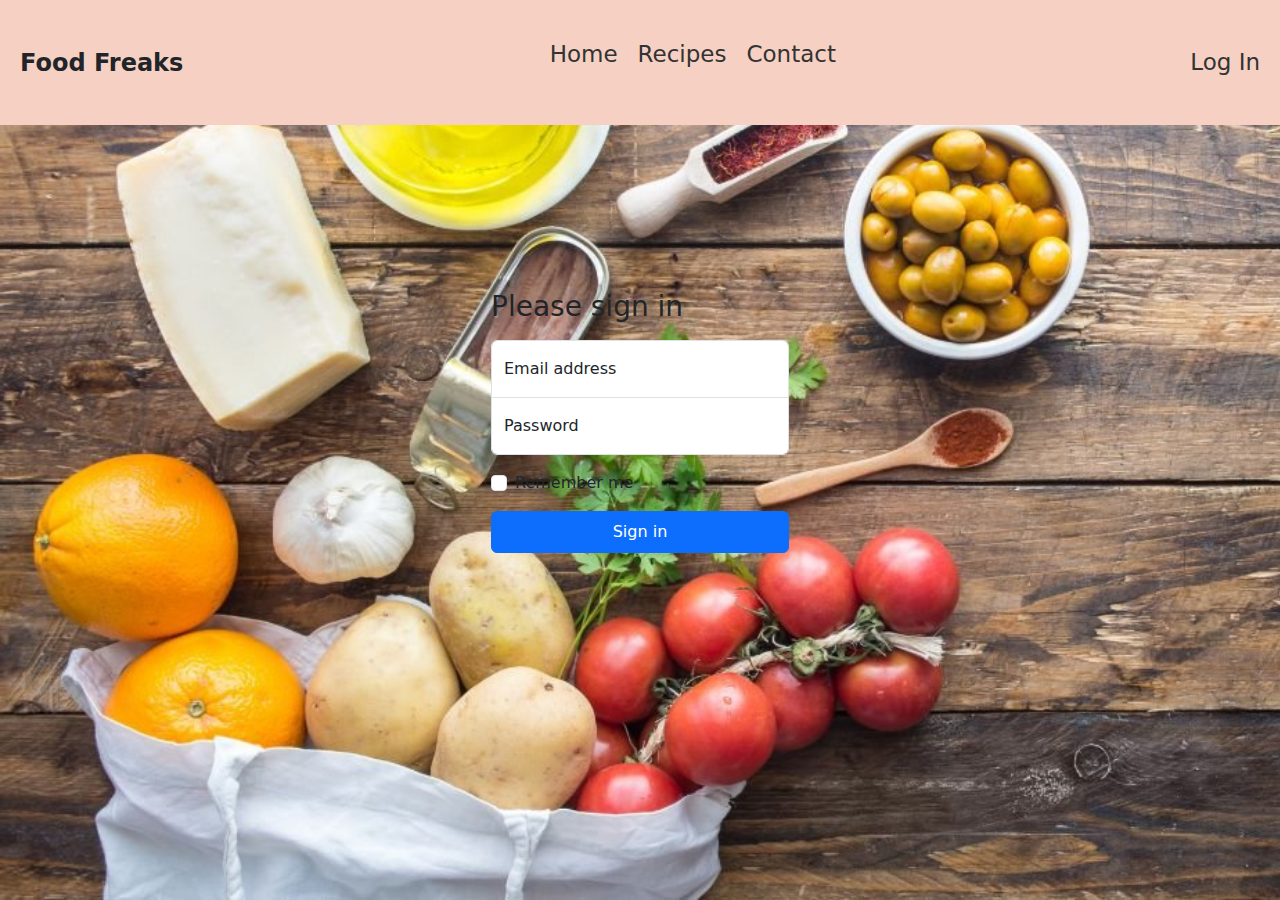
<file: inlog.html>
<!DOCTYPE html>
<html lang="en">
<head>
    <meta charset="UTF-8">
    <meta name="viewport" content="width=device-width, initial-scale=1.0">
    <title>Document</title>
    <link rel="stylesheet" href="css/inlog.css">
  
    
    <link href="https://cdn.jsdelivr.net/npm/bootstrap@5.3.3/dist/css/bootstrap.min.css" rel="stylesheet" integrity="sha384-QWTKZyjpPEjISv5WaRU9OFeRpok6YctnYmDr5pNlyT2bRjXh0JMhjY6hW+ALEwIH" crossorigin="anonymous">
    <script src="https://cdn.jsdelivr.net/npm/bootstrap@5.3.3/dist/js/bootstrap.bundle.min.js" integrity="sha384-YvpcrYf0tY3lHB60NNkmXc5s9fDVZLESaAA55NDzOxhy9GkcIdslK1eN7N6jIeHz" crossorigin="anonymous" defer></script>
</head>
<header>
  <div class="logo">  

     Food Freaks</div>
     <nav>
         <ul>
             <li><a href="index.html">Home</a></li>
             <li><a href="#">Recipes</a></li>
             <li><a href="#">Contact</a></li>
         </ul>
     </nav>
     <div class="login">
         <a href="inlog.html">Log In</a>
     </div>
 </header>
<body>
    <main class="form-signin w-100 m-auto">
      <form id="loginForm" onsubmit="loginUser(event)">

          
          <h1 class="h3 mb-3 fw-normal">Please sign in</h1>
      
          <div class="form-floating">
            <input type="email" class="form-control" id="floatingInput" placeholder="name@example.com">
            <label for="floatingInput">Email address</label>
          </div>
          <div class="form-floating">
            <input type="password" class="form-control" id="floatingPassword" placeholder="Password">
            <label for="floatingPassword">Password</label>
          </div>
      
          <div class="form-check text-start my-3">
            <input class="form-check-input" type="checkbox" value="remember-me" id="flexCheckDefault">
            <label class="form-check-label" for="flexCheckDefault">
              Remember me
            </label>
          </div>
          <button  class="btn btn-primary w-100 py-2" type="submit">Sign in</button>
        </form>
      </main>
</body>
</html>
</file>
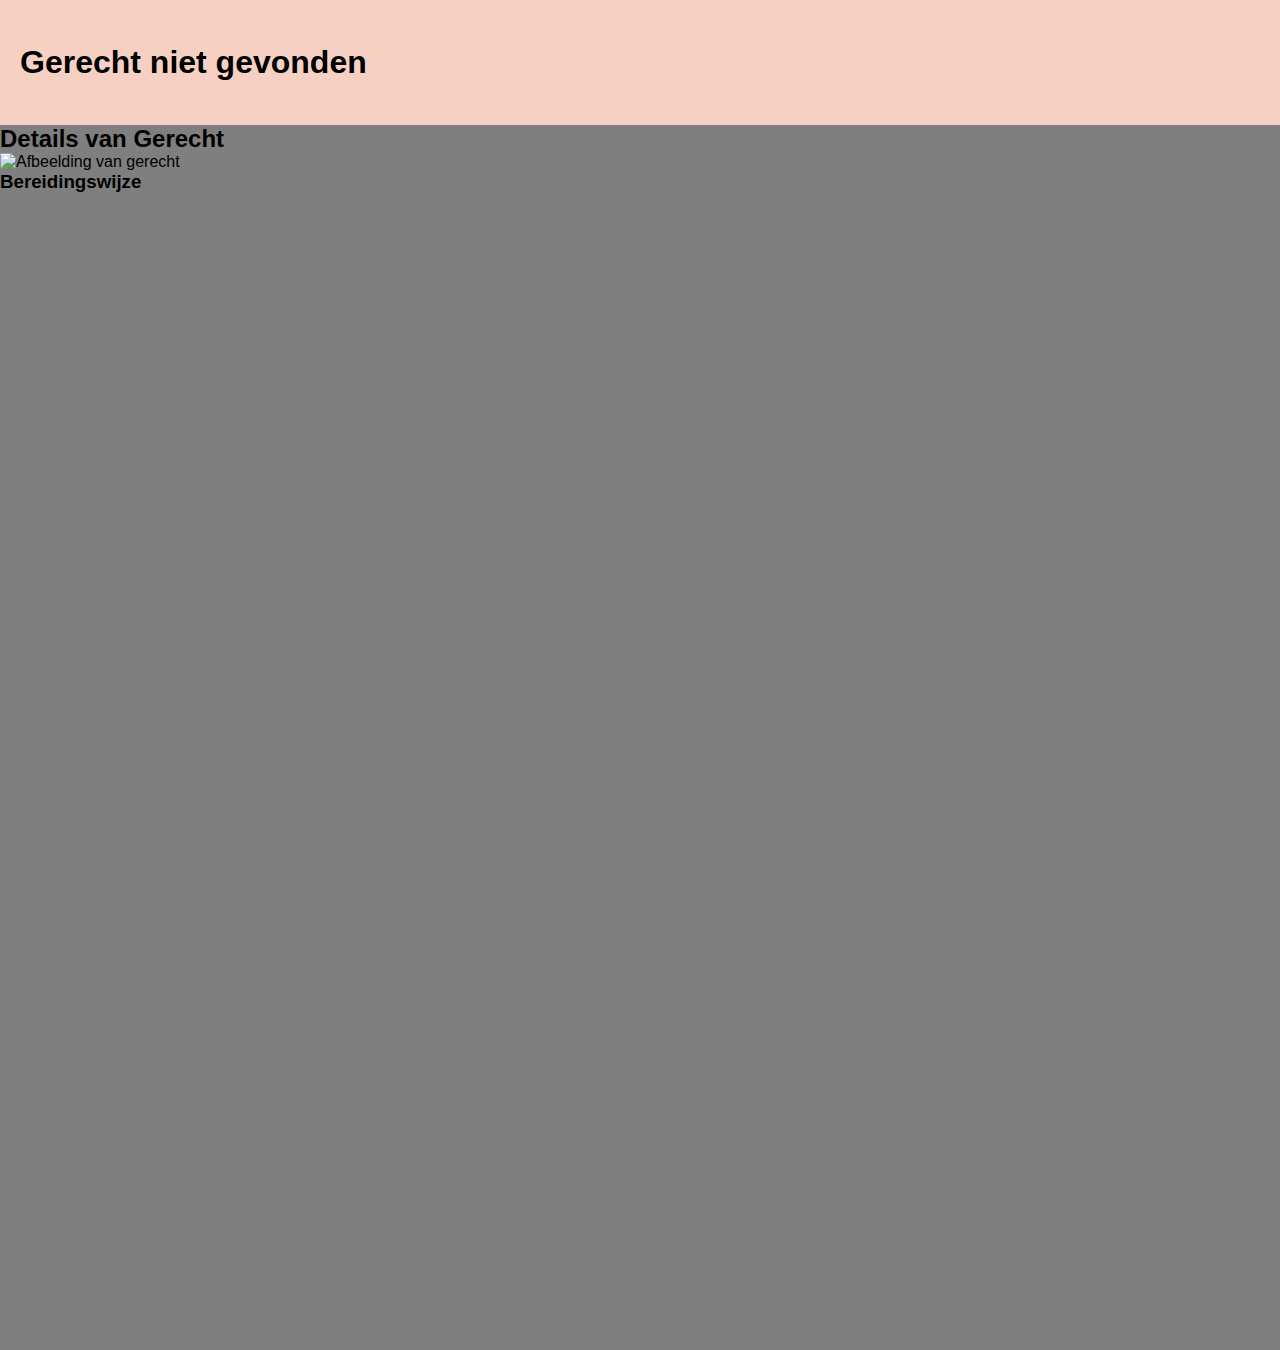
<file: html/details.html>
<!DOCTYPE html>
<html lang="en">
<head>
    <meta charset="UTF-8">
    <meta name="viewport" content="width=device-width, initial-scale=1.0">
    <title>Gerecht Details</title>
    <link rel="stylesheet" href="../css/style.css">
</head>
<body>
    <header>
        <h1 id="dish-title">Gerecht Titel</h1>
    </header>

    <section class="dish-details">
        <h2 id="dish-title">Details van Gerecht</h2>
        <img id="dish-image" class="dish-image" alt="Afbeelding van gerecht" />
        <div id="dish-description"></div>
        <h3>Bereidingswijze</h3>
        <div id="dish-preparation"></div>
    </section>
    

    <script src="../js/details.js"></script>
</body>
</html>
</file>
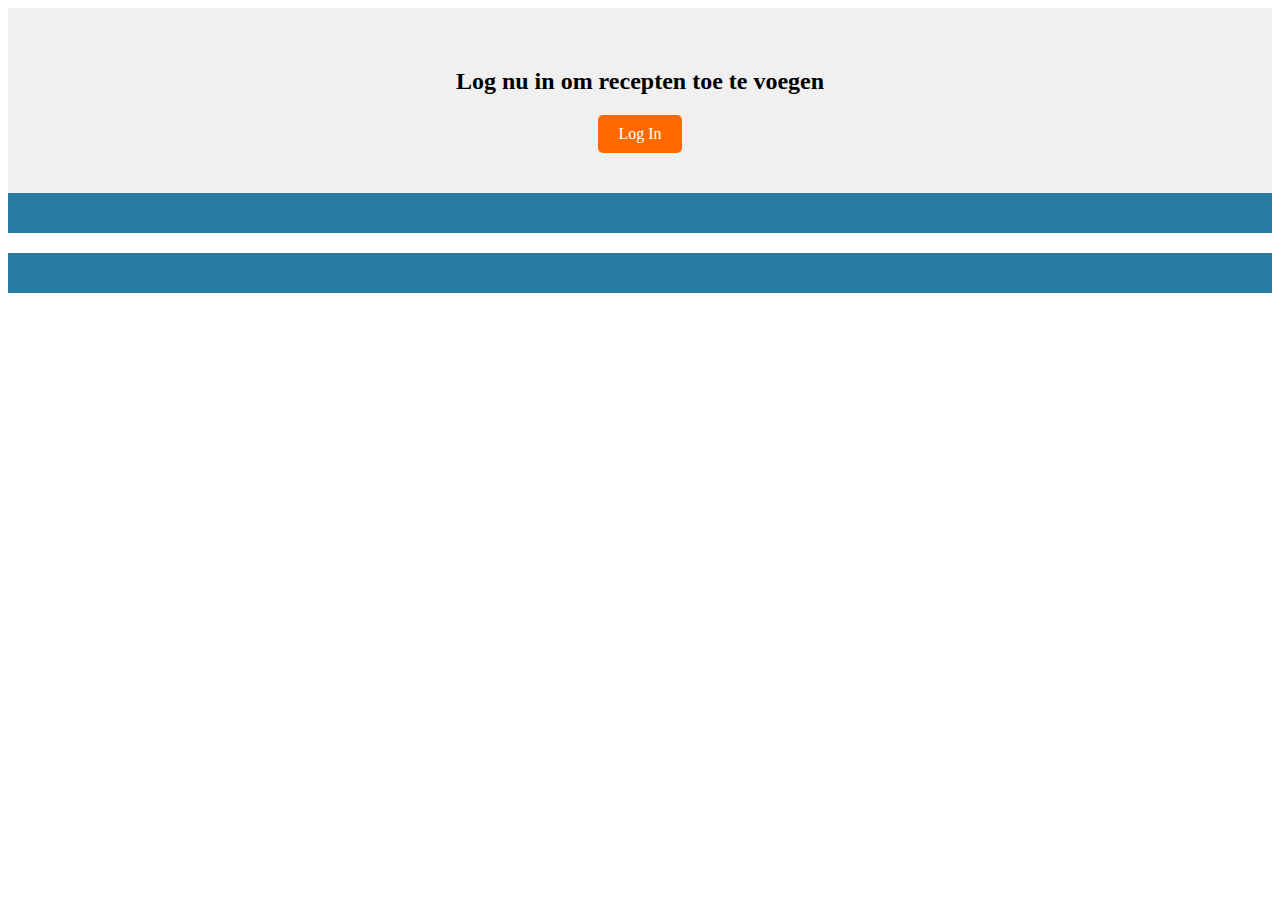
<file: html/recepten.html>
<!DOCTYPE html>
<html lang="en">
<head>
  <meta charset="UTF-8">
  <meta name="viewport" content="width=device-width, initial-scale=1.0">
  <title>Document</title>
  <link rel="stylesheet" href="../css/test.css">
</head>
<body>
    <!-- Existing blue block content -->
</div>

<div class="login-section">
  <h2>Log nu in om recepten toe te voegen</h2>
  <a href="login-page-url" class="login-button">Log In</a>
</div>

<div class="blue-block">
  <!-- Next blue block content -->
</div>
</body>
</html><div class="blue-block">
</file>
<file: css/inlog.css>
html,
body {
  height: 100%;
  background-image: url("../media/inlogbg.jpg");
  background-repeat: no-repeat;
  background-size: cover;
  background-attachment: fixed;
}

.form-signin {
  max-width: 330px;
  padding: 1rem;
}

.form-signin .form-floating:focus-within {
  z-index: 2;
}

.form-signin input[type="email"] {
  margin-bottom: -1px;
  border-bottom-right-radius: 0;
  border-bottom-left-radius: 0;
}

.form-signin input[type="password"] {
  margin-bottom: 10px;
  border-top-left-radius: 0;
  border-top-right-radius: 0;
}


header {
  display: flex;
  justify-content: space-between;
  align-items: center;
  padding: 20px;
  height: 125px;
  background-color: #F6D1C3;
}

.logo {
  font-size: 1.5em;
  font-weight: bold;
}

nav ul {
  display: flex;
  list-style-type: none;
  font-size: 23px;
}



nav ul li {
  margin-right: 20px;
}

/* animatie (hover) */

/* animatie end */

nav ul li a {
  text-decoration: none;
  color: #333;
}

nav ul li a:hover {
  color: rgb(128, 128, 0);
  

}

.login a {
  text-decoration: none;
  color: #333;
  font-size: 23px;
}
.login a:hover{
  color: #808000;
}

form {
  margin-top: 50%;
}
</file>
<file: css/style.css>
* {
    margin: 0;
    padding: 0;
    box-sizing: border-box;
}
  /*background slide show  */
  body, html {
    height: 100%;
    width: 100%;
  }
  
  body {
    font-family: Arial, sans-serif;
    background-size: cover;
    background-position: center;
    background-repeat: no-repeat;
    transition: background-image 1s ease-in-out;
    background-color: white;  /* wit scherm als de slides niet werken */
    z-index: 0;
  }
  

  
  /* Optional: a semi-transparent overlay */
  body::before {
    content: "";
    position: absolute;
    width: 100%;
    height: 150%;
    background-color: rgba(0, 0, 0, 0.5); /* Darkens the background slightly */
    z-index: -1;
  }
  /* background slide show end */

header {
    display: flex;
    justify-content: space-between;
    align-items: center;
    padding: 20px;
    height: 125px;
    background-color: #F6D1C3;
}

.logo {
    font-size: 1.5em;
    font-weight: bold;
}

nav ul {
    display: flex;
    list-style-type: none;
    font-size: 23px;
}



nav ul li {
    margin-right: 20px;
}

/* animatie (hover) */

/* animatie end */

nav ul li a {
    text-decoration: none;
    color: #333;
}

nav ul li a:hover {
    color: rgb(128, 128, 0);
    

}

.login a {
    text-decoration: none;
    color: #333;
    font-size: 23px;
}
.login a:hover{
    color: #808000;
}
/* header end */

/* hero section */

.hero {
    position: relative;
    text-align: center;
    color: white;
    height: 700px;
    width: 100%;
}



.search-box {
    position: absolute;
    top: 50%;
    left: 50%;
    transform: translate(-50%, -50%);
    text-align: center;
    font-size: 32px;
}

.search-box h2 {
    font-size: 32px;
    margin-bottom: 20px;
}

.search-box form {
    display: flex;
    justify-content: center;
    align-items: center;
}

.search-box input[type="text"] {
    padding: 10px;
    font-size: 26px;
    border: none;
    border-radius: 4px;
    margin-right: 10px;
}

.search-box select {
    padding: 10px;
    font-size: 26px;
    border: none;
    border-radius: 4px;
    margin-right: 10px;
}

.search-box button {
    padding: 10px 20px;
    font-size: 26px;
    background-color: #ff6b6b;
    color: white;
    border: none;
    border-radius: 4px;
    cursor: pointer;
}

.search-box button:hover {
    background-color: #e65a5a;
}
/* hero end */
/* new */
.new, .Populair{
    background-color:  white;
    background-size: cover;
    display: flex;
    justify-content: center;
    overflow: hidden;
    margin-top: 15px;
}

.item {
    position: relative;
    width: 300px;
    margin: 20px;
    transition: transform 0.3s ease;
}

.item img {
    width: 100%;
    height: 300px;
    border-radius: 8px;
    object-fit: cover;
    display: block;
    transition: transform 0.3s ease;
}

.item:hover img {
    transform: scale(1.05) rotate(3deg);
}

.item .info {
position: absolute;
bottom: 0;
background-color: rgba(0,0,0, 0.7);
color: white;
padding: 10px;
border-radius: 5px;
}

.item .info h3 {
    font-size: 1.5rem;
  }
  
  .item .info p {
    font-size: 0.9rem;
  }

/* new end */

.voeg {
    background-color: #F0F0F0; /* A light background for contrast */
    padding: 40px;
    text-align: center;
}

.login-button {
    display: inline-block;
    background-color: #FF6A00; /* Example button color */
    color: white;
    padding: 10px 20px;
    text-decoration: none;
    border-radius: 5px;
    font-size: 16px;
  }
  


/* populair start */
.Populair {
    background-color: white;
}
/* populair end */

/* main start */

.recipe-highlight {
    background-color: rgb(255, 255, 255, 0.);
    padding: 20px;
    border-radius: 8px;
    box-shadow: 0 0 10px rgba(0, 0, 0, 0.1);
    height: 300px;
}


/* NEW op food freaks scroll */

.new, .Populair {
    text-align: center; 
    margin-bottom: 40px;
    
}


/* Grid layout voor de items */
.scroll-section {
        width: 100%;
        display: flex;
        justify-content: space-around; 
        flex-wrap: wrap;
        gap: 40px;
        padding:px;
        background-color: rgb(48, 107, 131);
    }

/* Individuele items */



/* Footer styles */
footer {
    background-color: #F6D1C3;
    color: black;
    padding: 40px 0;
}

.footer-content {
    display: flex;
    justify-content: space-around;
    flex-wrap: wrap;
}

.footer-section {
    flex: 1;
    padding: 10px;
    min-width: 200px;
}

.footer-section h3 {
    color: #808000;
    margin-bottom: 15px;
}

.footer-section p,
.footer-section ul {
    margin: 0;
}

.footer-section ul {
    list-style: none;
    padding: 0;
}

.footer-section ul li {
    margin-bottom: 10px;
}

.footer-section ul li a {
    text-decoration: none;
    color: black;
    transition: color 0.3s ease;
}

.footer-section ul li a:hover {
    color: #808000;
}

/* Social Icons */
.social-icons a img {
    width: 30px;
    margin-right: 10px;
    transition: transform 0.3s ease;
}

.social-icons a img:hover {
    transform: scale(1.1);
}

/* Footer Bottom */
.footer-bottom {
    text-align: center;
    margin-top: 30px;
    padding-top: 10px;
    border-top: 1px solid #444;
}

.footer-bottom p {
    margin: 0;
    color: #bbb;
}
</file>
<file: css/test.css>
.blue-block {
  background-color: #297CA2; /* Adjust to match your blue block color */
  padding: 20px;
  margin-bottom: 20px;
}

.login-section {
  background-color: #F0F0F0; /* A light background for contrast */
  padding: 40px;
  text-align: center;
}

.login-button {
  display: inline-block;
  background-color: #FF6A00; /* Example button color */
  color: white;
  padding: 10px 20px;
  text-decoration: none;
  border-radius: 5px;
  font-size: 16px;
}
</file>
